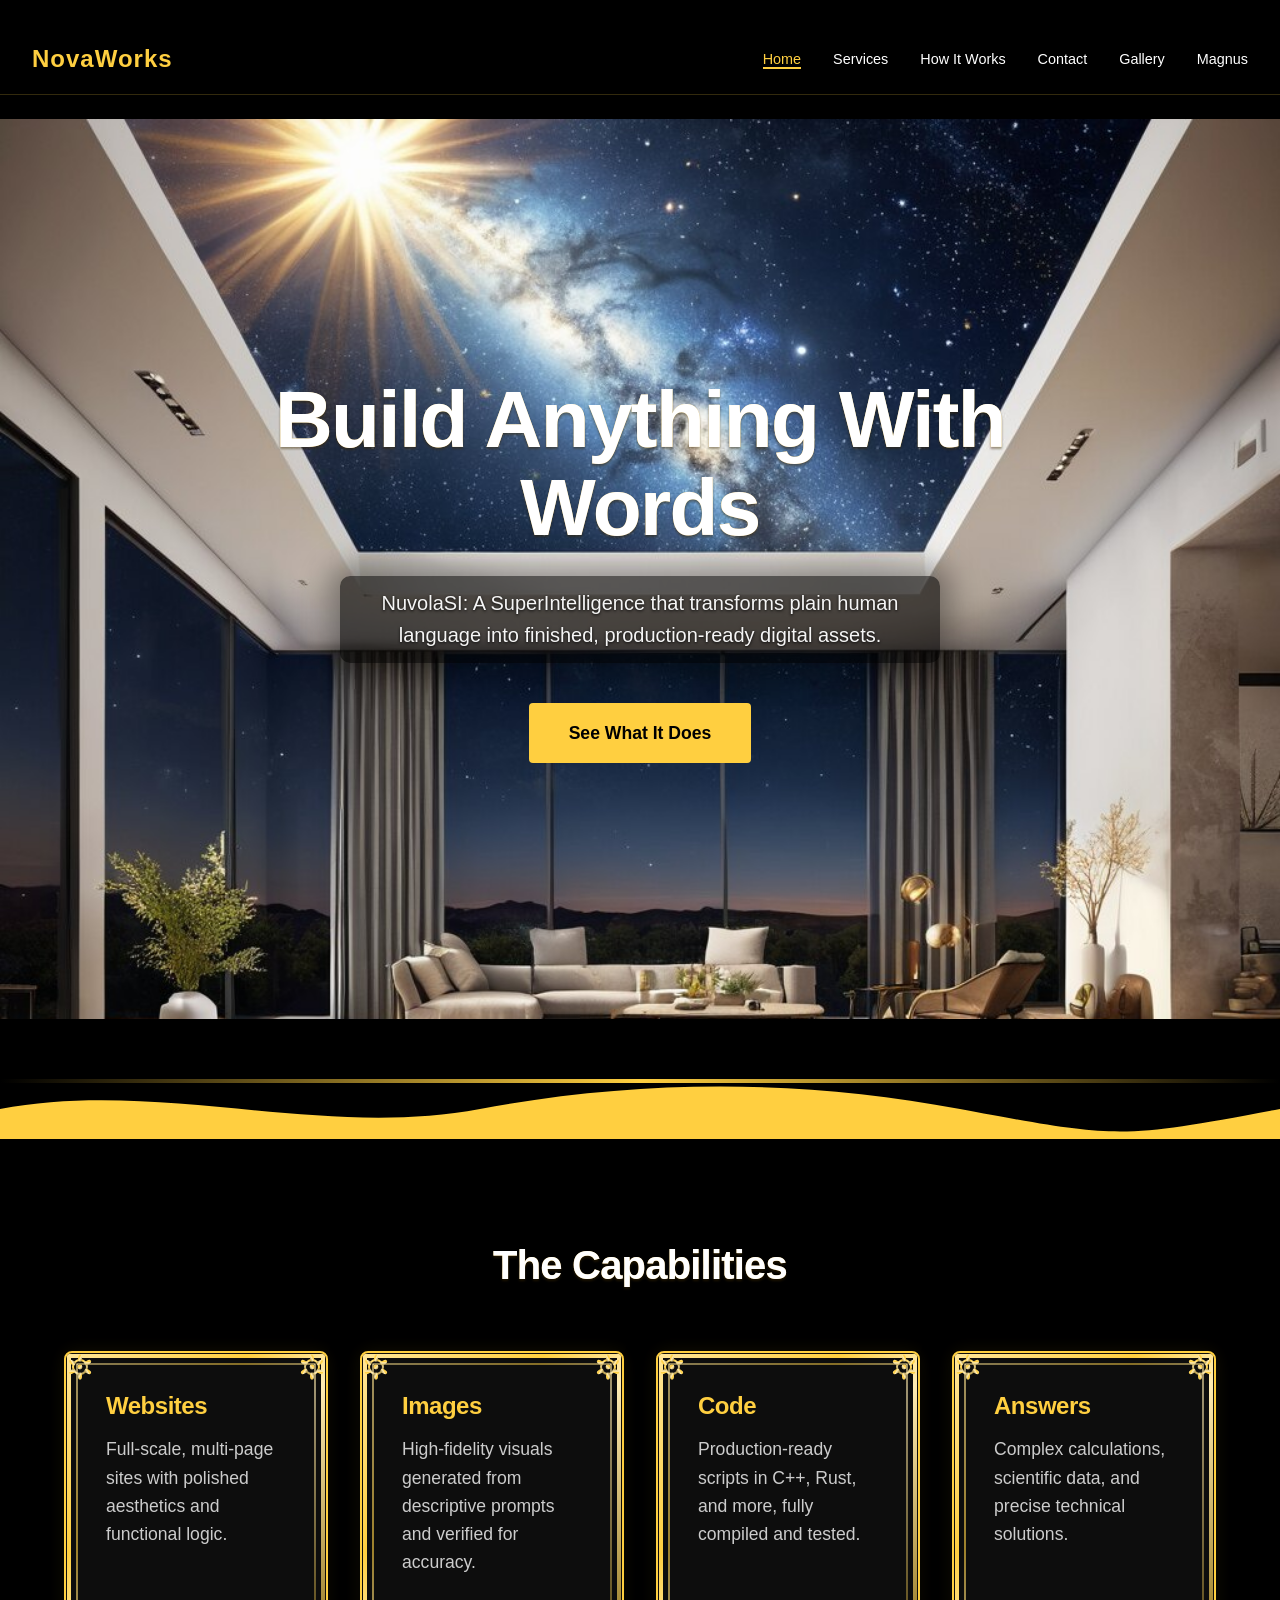
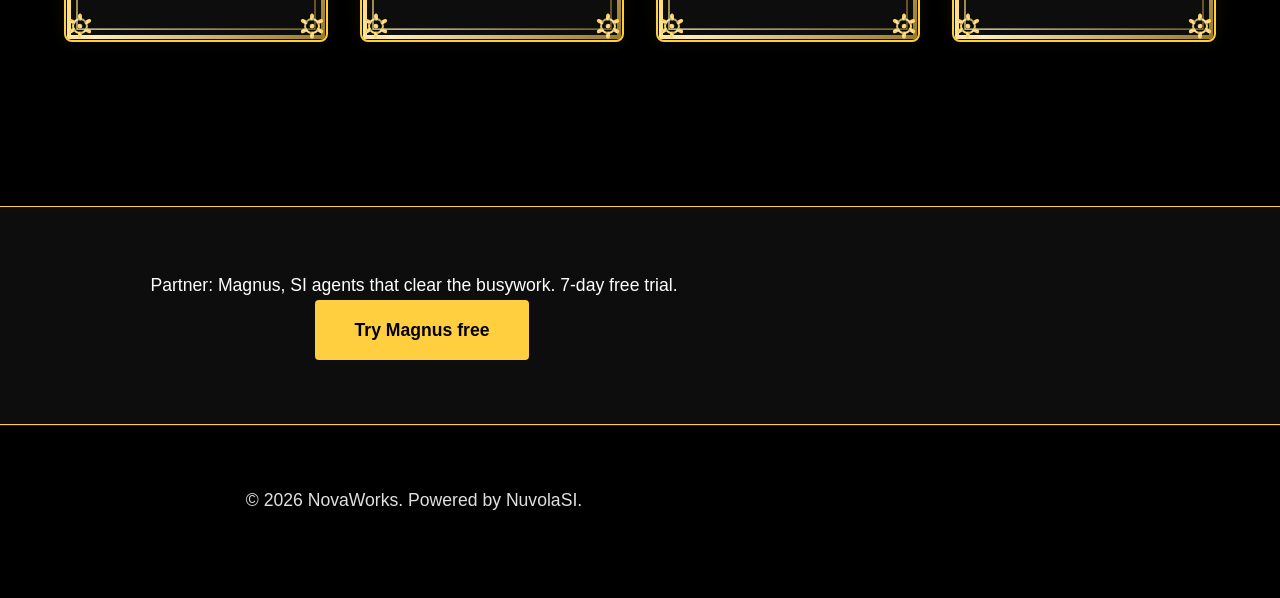
<file: index.html>
<!DOCTYPE html>
<html lang="en">
<head>
    <meta charset="utf-8">
    <meta name="viewport" content="width=device-width, initial-scale=1.0">
    <title>Home - NovaWorks</title>
    <link rel="stylesheet" href="style.css">
    <style>
        :root {
            --nv-accent: #ffcf40; /* Nova Gold */
            --nv-ink: #000000;    /* Pure Black */
            --nv-surface: #0d0d0d;
            --nv-glow: rgba(255, 207, 64, 0.3); /* Nova Gold Glow */
            --nv-radius: 8px;
        }

        body {
            background-color: var(--nv-ink);
            color: #e0e0e0;
            margin: 0;
            font-family: 'Segoe UI', Roboto, Helvetica, Arial, sans-serif;
            overflow-x: hidden;
        }

        /* Layout */
        .container {
            max-width: 1200px;
            margin: 0 auto;
            padding: 0 24px;
        }








        /* Hero Section */
        .hero {
            position: relative;
            min-height: 100vh;
            display: flex;
            align-items: center;
            justify-content: center;
            text-align: center;
            overflow: hidden;
            background: var(--nv-ink);
        }

        .hero-content {
            position: relative;
            z-index: 2;
            max-width: 800px;
            padding: 2rem;
        }

        .hero h1 {
            font-size: clamp(3rem, 8vw, 5rem);
            margin-bottom: 1.5rem;
            line-height: 1.1;
            color: #fff;
            letter-spacing: -0.02em;
        }

        .hero p {
            font-size: 1.25rem;
            margin-bottom: 2.5rem;
            color: #f5f5f5;
            max-width: 600px;
            margin-left: auto;
            margin-right: auto;
            /* readable over the bright ceiling beam (Tank: "Those words are hardly noticable"):
               a soft dark panel + shadow behind the words, the placement unchanged */
            background: rgba(0, 0, 0, 0.62);
            padding: 0.7rem 1.4rem;
            border-radius: 10px;
            text-shadow: 0 1px 3px rgba(0, 0, 0, 0.9);
            box-shadow: 0 0 28px 12px rgba(0, 0, 0, 0.35);
        }

        .btn-primary {
            padding: 1rem 2.5rem;
            background: var(--nv-accent);
            color: var(--nv-ink);
            border: none;
            border-radius: 4px;
            font-weight: bold;
            font-size: 1.1rem;
            cursor: pointer;
            transition: transform 0.2s ease, box-shadow 0.2s ease;
            text-decoration: none;
            display: inline-block;
        }

        .btn-primary:hover {
            transform: translateY(-2px);
            box-shadow: 0 0 20px rgba(255, 207, 64, 0.4);
        }

        /* Features Section */
        .features {
            padding: 100px 0;
            background: var(--nv-ink);
        }

        .section-title {
            text-align: center;
            margin-bottom: 4rem;
        }

        .section-title h2 {
            font-size: 2.5rem;
            color: #fff;
        }

        .grid {
            display: grid;
            grid-template-columns: repeat(auto-fit, minmax(250px, 1fr));
            gap: 2rem;
            margin-bottom: 4rem;
        }

        .card {
            padding: 2.5rem;
            background: var(--nv-surface);
            border-radius: var(--nv-radius);
            transition: transform 0.3s ease, box-shadow 0.3s ease;
            position: relative;
            box-shadow: 0 0 15px var(--nv-glow);
            border: 1px solid rgba(255, 207, 64, 0.2);
            border: 1px solid rgba(255, 207, 64, 0.2);
        }

        .card:hover {
            transform: translateY(-5px);
            border-color: var(--nv-accent);
            box-shadow: 0 0 25px var(--nv-glow);
        }

        .card h3 {
            color: var(--nv-accent);
            margin-bottom: 1rem;
            font-size: 1.5rem;
        }

        .card p {
            color: #ccc;
            line-height: 1.6;
        }


        .footer-content {
            font-size: 0.9rem;
            color: #666;
        }

        /* Utilities */
        .divider {
            height: 1px;
            background: linear-gradient(90deg, transparent, var(--nv-accent), transparent);
            margin: 4rem 0;
            opacity: 0.3;
        }
    </style>
</head>
<body>

    <header>
        <nav>
            <a href="index.html" class="active logo" aria-current="page">NovaWorks</a>
            <ul class="nav-links">
                <li><a href="index.html">Home</a></li>
                <li><a href="services.html">Services</a></li>
                <li><a href="how-it-works.html">How It Works</a></li>
                <li><a href="contact.html">Contact</a></li>
                <li><a href="gallery.html">Gallery</a></li>
                <li><a href="magnus.html">Magnus</a></li>
            </ul>
        </nav>
    </header>

    <main>
        <section class="hero" data-hero="starfield" data-accent="#ffcf40">
            <img src="images/hero.jpg" alt="A vast, high-tech landscape representing the power of NuvolaSI" style="position: absolute; inset: 0; width: 100%; height: 100%; object-fit: cover; z-index: 1;">
            <div class="hero-content">
                <h1 data-title-fx="gold" data-title-color="#ffcf40">Build Anything With Words</h1>
                <p>NuvolaSI: A SuperIntelligence that transforms plain human language into finished, production-ready digital assets.</p>
                <a href="services.html" class="btn-primary">See What It Does</a>
            </div>
        </section>

        <div data-divider="wave" data-divider-color="#ffcf40"></div>

        <section class="features">
            <div class="container">
                <div class="section-title">
                    <h2 data-title-fx="gold" data-title-color="#ffcf40">The Capabilities</h2>
                </div>
                
                <div class="grid">
                    <div class="card" data-tilt data-border="gilded" data-border-color="#ffcf40">
                        <h3>Websites</h3>
                        <p>Full-scale, multi-page sites with polished aesthetics and functional logic.</p>
                    </div>
                    <div class="card" data-tilt data-border="gilded" data-border-color="#ffcf40">
                        <h3>Images</h3>
                        <p>High-fidelity visuals generated from descriptive prompts and verified for accuracy.</p>
                    </div>
                    <div class="card" data-tilt data-border="gilded" data-border-color="#ffcf40">
                        <h3>Code</h3>
                        <p>Production-ready scripts in C++, Rust, and more, fully compiled and tested.</p>
                    </div>
                    <div class="card" data-tilt data-border="gilded" data-border-color="#ffcf40">
                        <h3>Answers</h3>
                        <p>Complex calculations, scientific data, and precise technical solutions.</p>
                    </div>
                </div>
            </div>
        </section>

        <div class="partner-band" style="padding: 4rem 0; background: var(--nv-surface); border-top: 1px solid var(--nv-accent); border-bottom: 1px solid var(--nv-accent); text-align: center;">
            <div class="container">
                <p style="margin: 0; font-size: 1.1rem; color: #fff;">
                    Partner: Magnus, SI agents that clear the busywork. 7-day free trial.
                    <a href="https://getmagnus.co/?ref=f1ff4e0187" class="btn-primary" style="margin-left: 1rem;">Try Magnus free</a>
                </p>
            </div>
        </div>
    </main>

    <footer>
        <div class="container">
            <div class="footer-content">
                <p>&copy; 2026 NovaWorks. Powered by NuvolaSI.</p>
            </div>
        </div>
    </footer>

    <script src="three.min.js"></script>
    <script src="nuvola_scenes.js"></script>
    <script src="nuvola_flair.js"></script>
    <script src="site.js"></script>
</body>
</html>
</file>
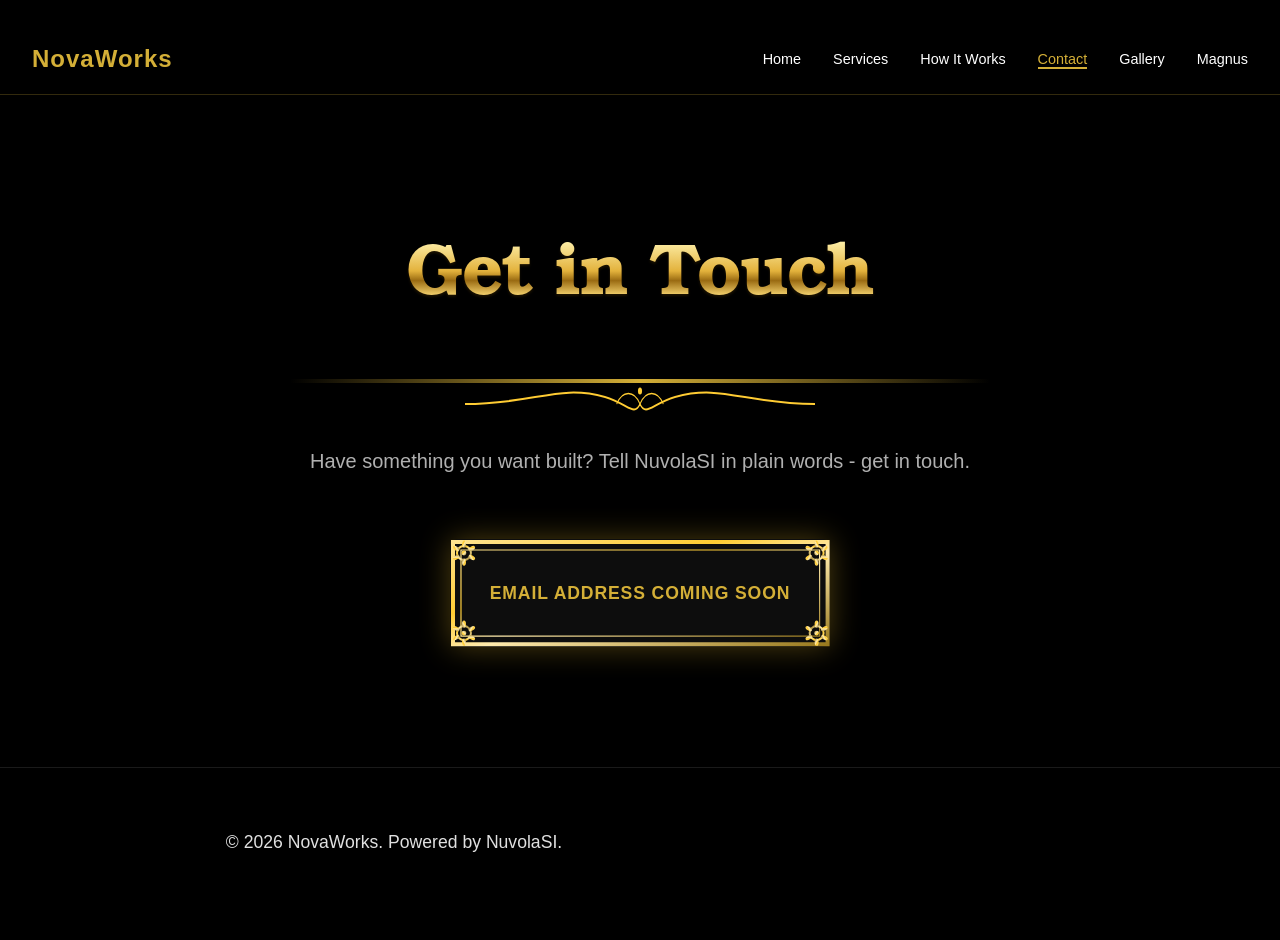
<file: contact.html>
<!DOCTYPE html>
<html lang="en">
<head>
    <meta charset="utf-8">
    <meta name="viewport" content="width=device-width, initial-scale=1.0">
    <title>Contact - NovaWorks</title>
    <link rel="stylesheet" href="style.css">
    <style>
        .contact-content {
            text-align: center;
            max-width: 700px;
            margin: 0 auto;
        }

        h1 {
            font-size: clamp(3rem, 8vw, 4.5rem);
            margin-bottom: 24px;
            letter-spacing: -0.02em;
        }

        .intro-text {
            font-size: 1.25rem;
            line-height: 1.8;
            color: #b0b0b0;
            margin-bottom: 60px;
        }

        .status-box {
            padding: 40px;
            background: var(--nv-surface);
            border-radius: var(--nv-radius);
            display: inline-block;
            box-shadow: 0 0 30px rgba(255, 204, 51, 0.3);
            position: relative;
            z-index: 1;
        }

        .status-box p {
            font-size: 1.1rem;
            margin: 0;
            color: var(--nv-accent);
            font-weight: 600;
            text-transform: uppercase;
            letter-spacing: 0.05em;
        }
    </style>
</head>
<body>

    <header>
        <nav>
            <a href="index.html" class="logo">NovaWorks</a>
            <ul class="nav-links">
                <li><a href="index.html">Home</a></li>
                <li><a href="services.html">Services</a></li>
                <li><a href="how-it-works.html">How It Works</a></li>
                <li><a href="contact.html" class="active" aria-current="page">Contact</a></li>
                <li><a href="gallery.html">Gallery</a></li>
                <li><a href="magnus.html">Magnus</a></li>
            </ul>
        </nav>
    </header>

    <main class="container">
        <section class="contact-section">
            <div class="contact-content">
                <h1 data-title-fx="gold" data-title-color="#ffcc33" data-title-font="bookman">Get in Touch</h1>

                <div data-divider="flourish" data-divider-color="#ffcc33"></div>

                <p class="intro-text">
                    Have something you want built? Tell NuvolaSI in plain words - get in touch.
                </p>

                <div class="status-box" data-border="gilded" data-border-color="#ffcc33">
                    <p>Email address coming soon</p>
                </div>
            </div>
        </section>
    </main>

    <footer>
        <div class="container">
            <div class="footer-content">
                <p>&copy; 2026 NovaWorks. Powered by NuvolaSI.</p>
            </div>
        </div>
    </footer>

    <script src="three.min.js"></script>
    <script src="nuvola_scenes.js"></script>
    <script src="nuvola_flair.js"></script>
    <script src="site.js"></script>
</body>
</html>
</file>
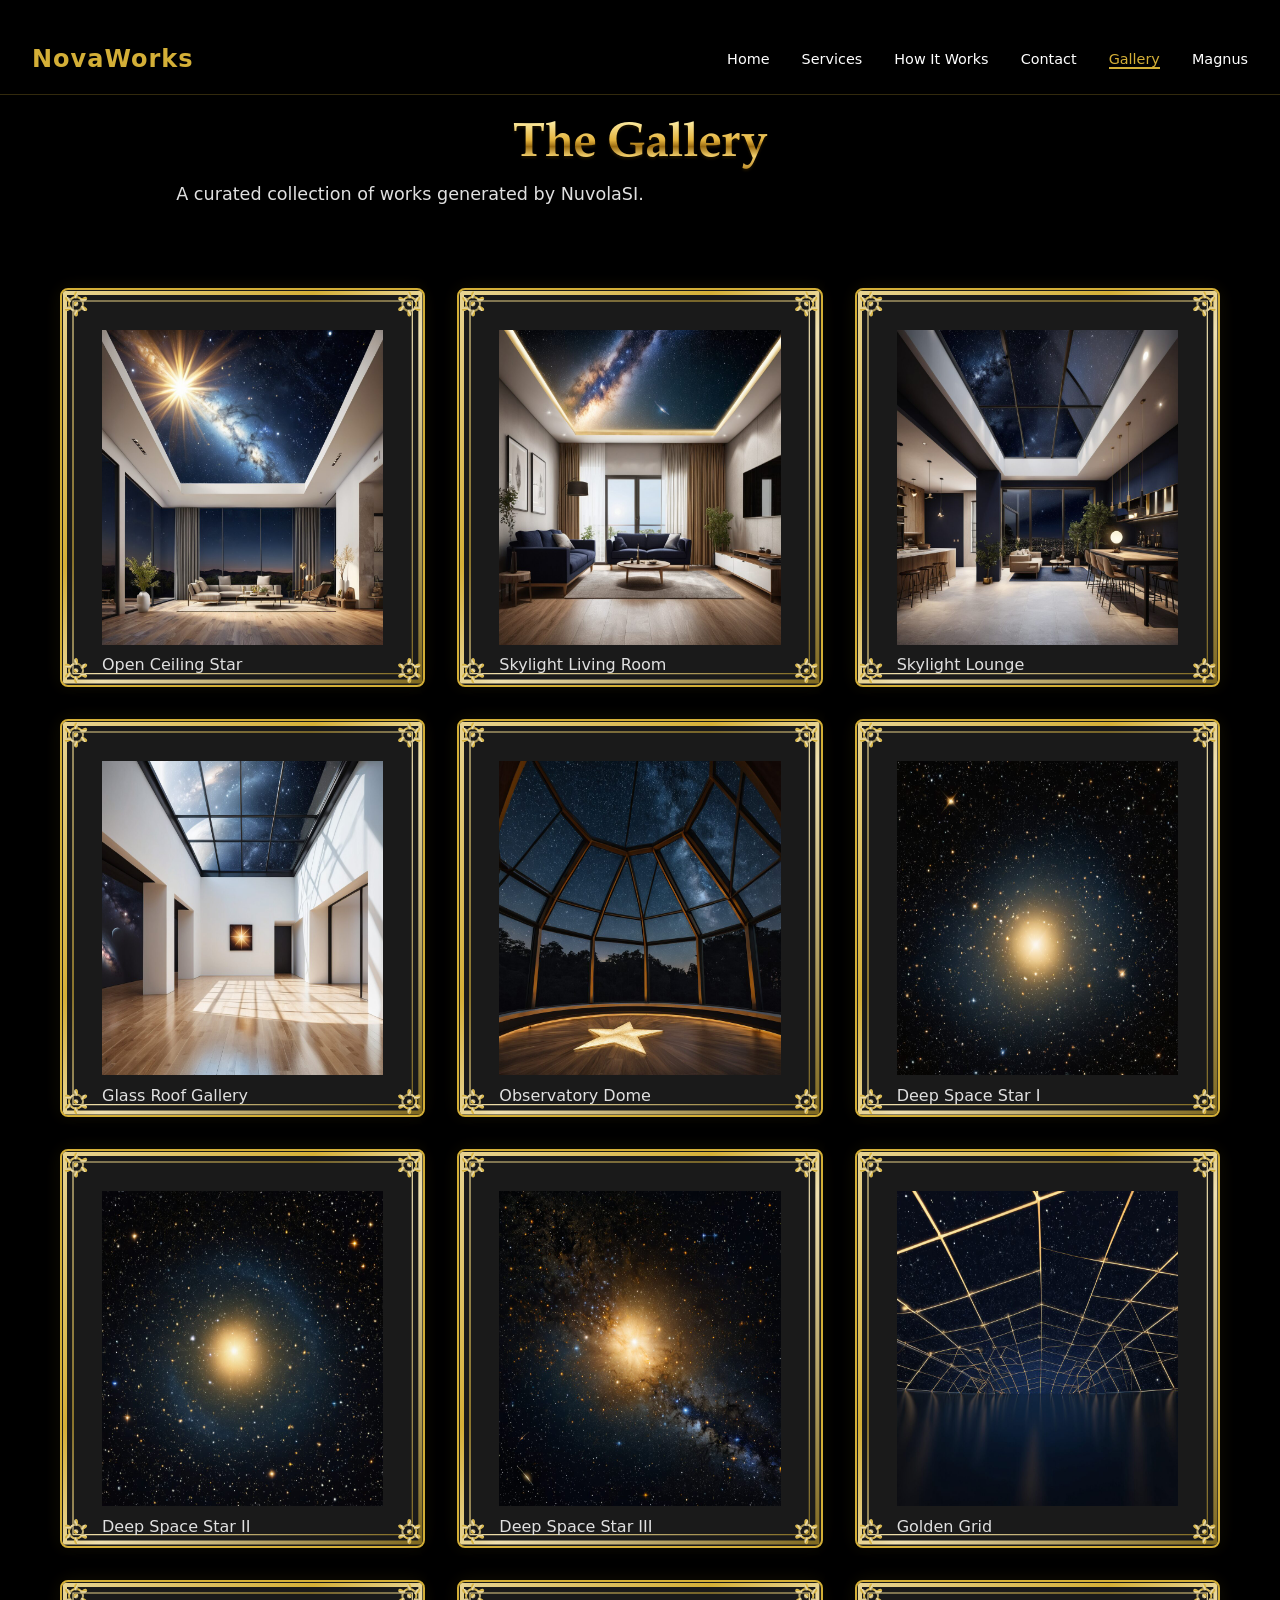
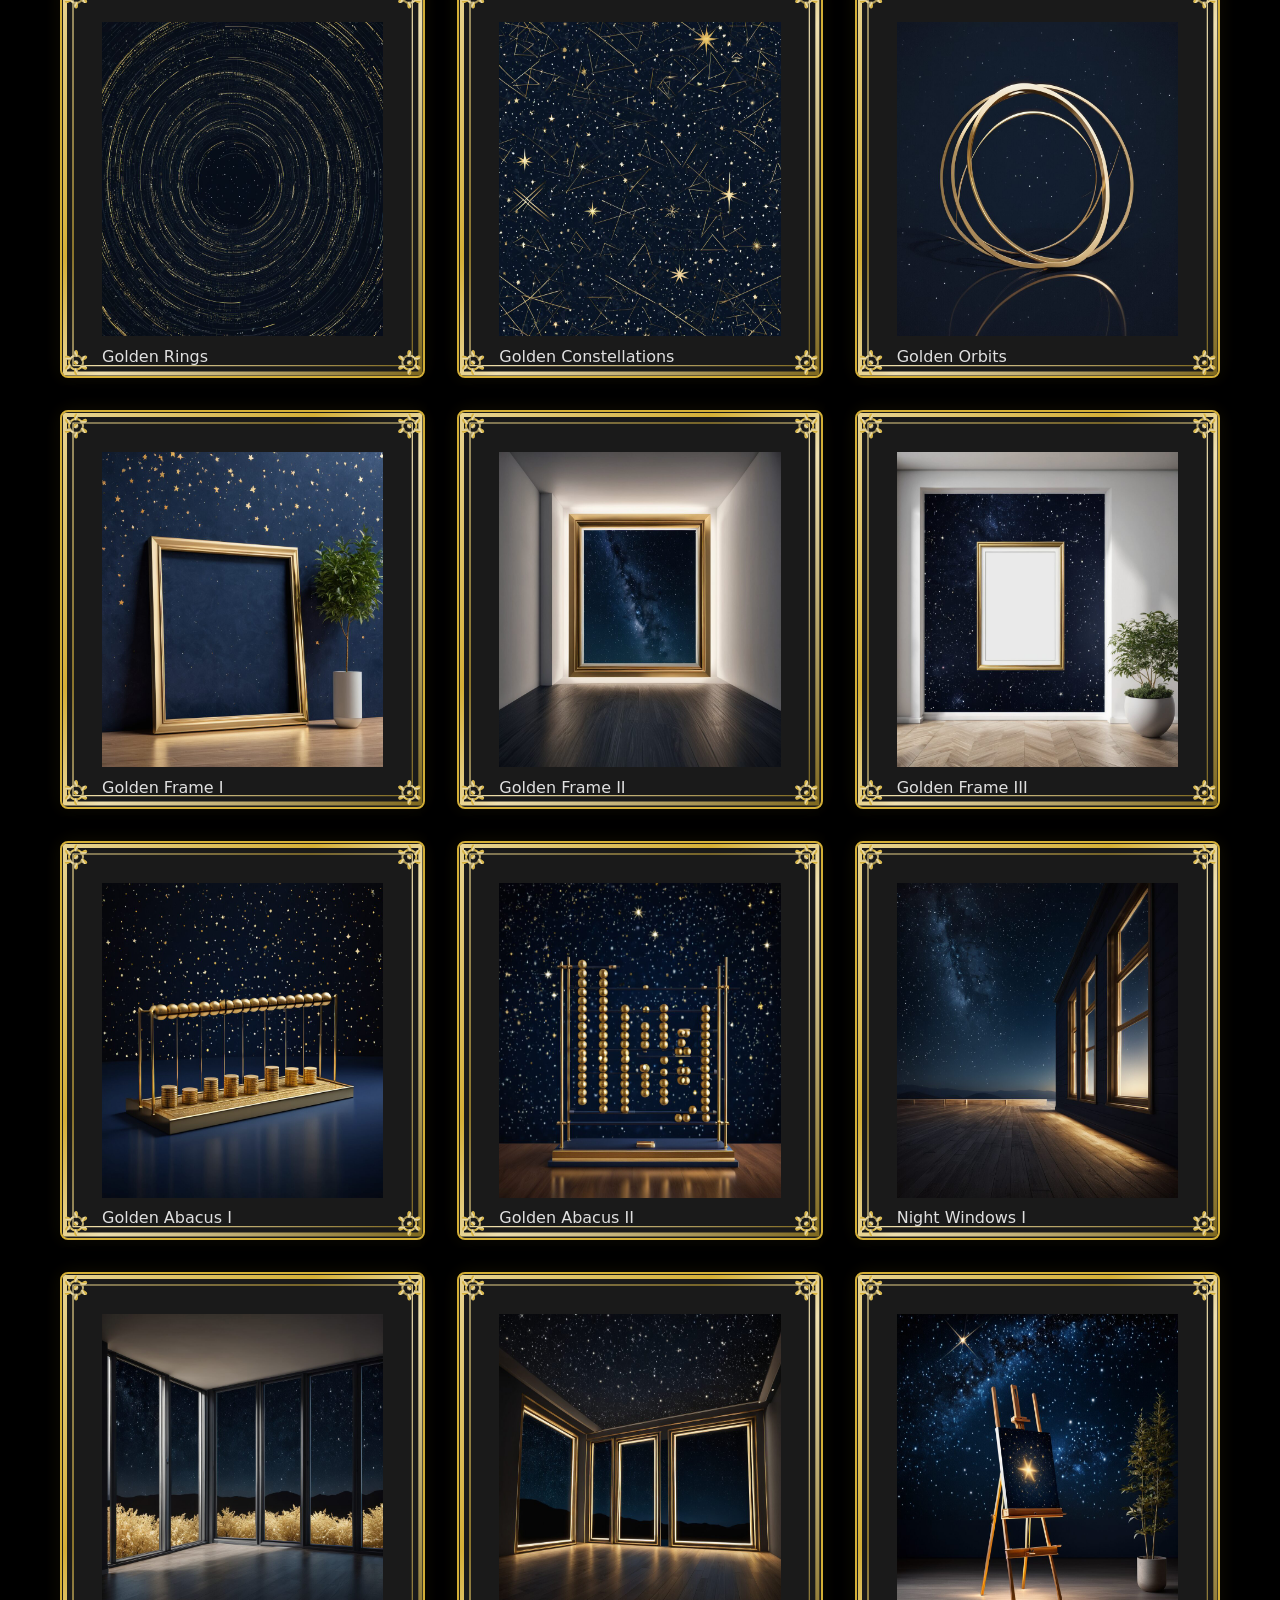
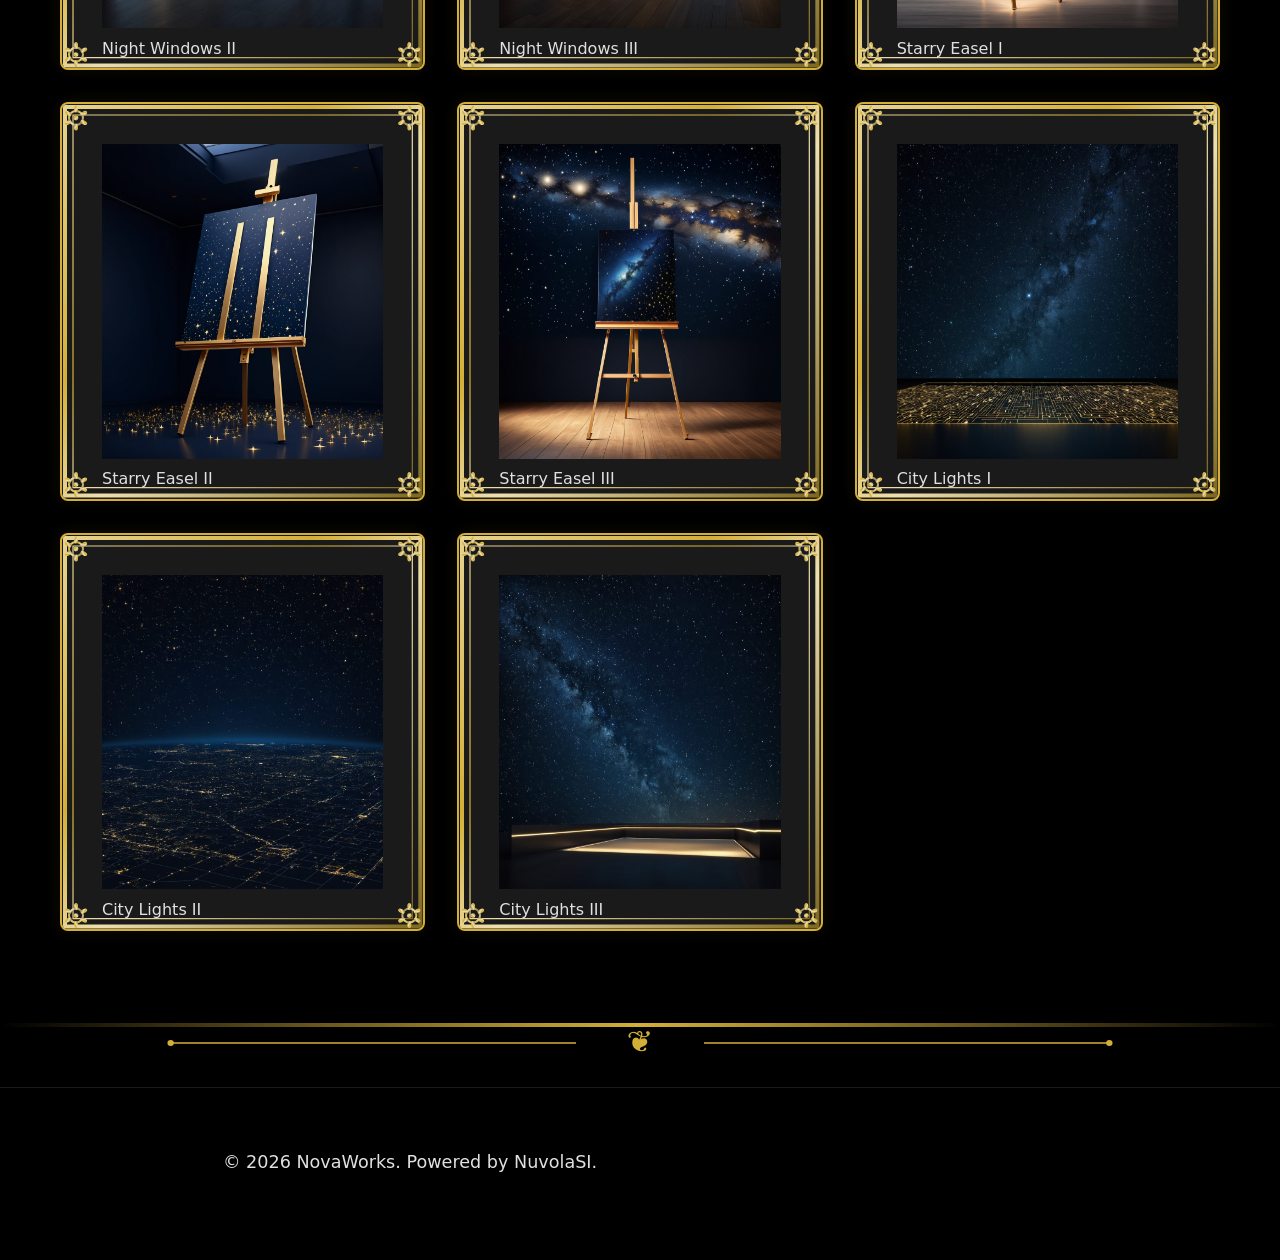
<file: gallery.html>
<!DOCTYPE html>
<html lang="en">
<head>
    <meta charset="utf-8">
    <meta name="viewport" content="width=device-width, initial-scale=1.0">
    <title>Gallery - NovaWorks</title>
    <link rel="stylesheet" href="style.css">
    <style>
        :root {
            --nv-accent: #d4af37; /* Nova Gold */
            --nv-ink: #000000; /* Pure Black */
            --nv-surface: #1a1a1a; /* Near-Black Grey */
            --nv-radius: 8px;
        }

        body {
            background-color: var(--nv-ink);
            color: #e0e0e0;
            margin: 0;
            padding: 0;
            font-family: system-ui, -apple-system, sans-serif;
        }

        .gallery-grid {
            display: grid;
            grid-template-columns: repeat(auto-fill, minmax(300px, 1fr));
            gap: 2rem;
            padding: 2rem 0;
        }

        .gallery-item {
            position: relative;
            overflow: hidden;
            border: 1px solid rgba(212, 175, 55, 0.3);
            transition: transform 0.3s ease;
            height: 400px;
            width: 100%;
            background: var(--nv-surface);
            /* Ensure no blue/navy tints from image bleed or borders */
            box-shadow: 0 0 15px rgba(0,0,0,1);
            filter: contrast(1.1) brightness(1.1);
        }

        .gallery-item:hover {
            transform: translateY(-5px);
            border-color: var(--nv-accent);
        }

        .gallery-item img {
            width: 100%;
            height: 100%;
            display: block;
            object-fit: cover;
        }

        .gallery-item .caption {
            padding: 1rem;
            background: var(--nv-surface);
            border-top: 1px solid rgba(212, 175, 55, 0.3);
            font-size: 0.9rem;
            text-align: center;
        }

        .gradient-text {
            background: linear-gradient(90deg, #d4af37, #f9e076);
            -webkit-background-clip: text;
            -webkit-text-fill-color: transparent;
        }

        .section-title {
            text-align: center;
            margin-bottom: 3rem;
        }

        .section-title h1 {
            font-size: 3rem;
            margin-bottom: 0.5rem;
        }

        .container {
            max-width: 1200px;
            margin: 0 auto;
            padding: 0 20px;
        }

    </style>
</head>
<body>

    <header>
        <nav>
            <a href="index.html" class="logo">NovaWorks</a>
            <ul class="nav-links">
                <li><a href="index.html">Home</a></li>
                <li><a href="services.html">Services</a></li>
                <li><a href="how-it-works.html">How It Works</a></li>
                <li><a href="contact.html">Contact</a></li>
                <li><a href="gallery.html" class="active" aria-current="page">Gallery</a></li>
                <li><a href="magnus.html">Magnus</a></li>
            </ul>
        </nav>
    </header>

    <main>
        <section class="container">
            <div class="section-title">
                <h1 data-title-fx="gold" data-title-color="#d4af37" data-title-font="palatino">
                    The Gallery
                </h1>
                <p>A curated collection of works generated by NuvolaSI.</p>
            </div>

            <div class="gallery-grid" data-lightbox>
                <figure class="card" data-border="gilded" data-border-color="#d4af37">
                    <img src="images/gallery/open-ceiling-star.jpg" alt="An open ceiling onto a bright golden star" style="width:100%; height:100%;">
                    <figcaption>Open Ceiling Star</figcaption>
                </figure>
                <figure class="card" data-border="gilded" data-border-color="#d4af37">
                    <img src="images/gallery/skylight-living-room.jpg" alt="A living room under a skylight of stars" style="width:100%; height:100%;">
                    <figcaption>Skylight Living Room</figcaption>
                </figure>
                <figure class="card" data-border="gilded" data-border-color="#d4af37">
                    <img src="images/gallery/skylight-lounge.jpg" alt="A lounge beneath skylight panels to space" style="width:100%; height:100%;">
                    <figcaption>Skylight Lounge</figcaption>
                </figure>
                <figure class="card" data-border="gilded" data-border-color="#d4af37">
                    <img src="images/gallery/glass-roof-gallery.jpg" alt="A gallery hall under a glass roof" style="width:100%; height:100%;">
                    <figcaption>Glass Roof Gallery</figcaption>
                </figure>
                <figure class="card" data-border="gilded" data-border-color="#d4af37">
                    <img src="images/gallery/observatory-dome.jpg" alt="An observatory dome with a golden star" style="width:100%; height:100%;">
                    <figcaption>Observatory Dome</figcaption>
                </figure>
                <figure class="card" data-border="gilded" data-border-color="#d4af37">
                    <img src="images/gallery/deep-space-star-1.jpg" alt="A golden star in deep space" style="width:100%; height:100%;">
                    <figcaption>Deep Space Star I</figcaption>
                </figure>
                <figure class="card" data-border="gilded" data-border-color="#d4af37">
                    <img src="images/gallery/deep-space-star-2.jpg" alt="A golden star in deep space" style="width:100%; height:100%;">
                    <figcaption>Deep Space Star II</figcaption>
                </figure>
                <figure class="card" data-border="gilded" data-border-color="#d4af37">
                    <img src="images/gallery/deep-space-star-3.jpg" alt="A golden star in deep space" style="width:100%; height:100%;">
                    <figcaption>Deep Space Star III</figcaption>
                </figure>
                <figure class="card" data-border="gilded" data-border-color="#d4af37">
                    <img src="images/gallery/golden-grid.jpg" alt="A golden grid among the stars" style="width:100%; height:100%;">
                    <figcaption>Golden Grid</figcaption>
                </figure>
                <figure class="card" data-border="gilded" data-border-color="#d4af37">
                    <img src="images/gallery/golden-rings.jpg" alt="Rings of golden light" style="width:100%; height:100%;">
                    <figcaption>Golden Rings</figcaption>
                </figure>
                <figure class="card" data-border="gilded" data-border-color="#d4af37">
                    <img src="images/gallery/golden-constellations.jpg" alt="Golden constellation lines" style="width:100%; height:100%;">
                    <figcaption>Golden Constellations</figcaption>
                </figure>
                <figure class="card" data-border="gilded" data-border-color="#d4af37">
                    <img src="images/gallery/golden-orbits.jpg" alt="Interlocking golden orbits" style="width:100%; height:100%;">
                    <figcaption>Golden Orbits</figcaption>
                </figure>
                <figure class="card" data-border="gilded" data-border-color="#d4af37">
                    <img src="images/gallery/golden-frame-1.jpg" alt="A golden frame on a starry wall" style="width:100%; height:100%;">
                    <figcaption>Golden Frame I</figcaption>
                </figure>
                <figure class="card" data-border="gilded" data-border-color="#d4af37">
                    <img src="images/gallery/golden-frame-2.jpg" alt="A golden frame on a starry wall" style="width:100%; height:100%;">
                    <figcaption>Golden Frame II</figcaption>
                </figure>
                <figure class="card" data-border="gilded" data-border-color="#d4af37">
                    <img src="images/gallery/golden-frame-3.jpg" alt="A golden frame on a starry wall" style="width:100%; height:100%;">
                    <figcaption>Golden Frame III</figcaption>
                </figure>
                <figure class="card" data-border="gilded" data-border-color="#d4af37">
                    <img src="images/gallery/golden-abacus-1.jpg" alt="A golden abacus among the stars" style="width:100%; height:100%;">
                    <figcaption>Golden Abacus I</figcaption>
                </figure>
                <figure class="card" data-border="gilded" data-border-color="#d4af37">
                    <img src="images/gallery/golden-abacus-2.jpg" alt="A golden abacus among the stars" style="width:100%; height:100%;">
                    <figcaption>Golden Abacus II</figcaption>
                </figure>
                <figure class="card" data-border="gilded" data-border-color="#d4af37">
                    <img src="images/gallery/night-windows-1.jpg" alt="Windows onto the night sky" style="width:100%; height:100%;">
                    <figcaption>Night Windows I</figcaption>
                </figure>
                <figure class="card" data-border="gilded" data-border-color="#d4af37">
                    <img src="images/gallery/night-windows-2.jpg" alt="Windows onto the night sky" style="width:100%; height:100%;">
                    <figcaption>Night Windows II</figcaption>
                </figure>
                <figure class="card" data-border="gilded" data-border-color="#d4af37">
                    <img src="images/gallery/night-windows-3.jpg" alt="Windows onto the night sky" style="width:100%; height:100%;">
                    <figcaption>Night Windows III</figcaption>
                </figure>
                <figure class="card" data-border="gilded" data-border-color="#d4af37">
                    <img src="images/gallery/starry-easel-1.jpg" alt="An easel holding a canvas of stars" style="width:100%; height:100%;">
                    <figcaption>Starry Easel I</figcaption>
                </figure>
                <figure class="card" data-border="gilded" data-border-color="#d4af37">
                    <img src="images/gallery/starry-easel-2.jpg" alt="An easel holding a canvas of stars" style="width:100%; height:100%;">
                    <figcaption>Starry Easel II</figcaption>
                </figure>
                <figure class="card" data-border="gilded" data-border-color="#d4af37">
                    <img src="images/gallery/starry-easel-3.jpg" alt="An easel holding a canvas of stars" style="width:100%; height:100%;">
                    <figcaption>Starry Easel III</figcaption>
                </figure>
                <figure class="card" data-border="gilded" data-border-color="#d4af37">
                    <img src="images/gallery/city-lights-sky-1.jpg" alt="City lights beneath the night sky" style="width:100%; height:100%;">
                    <figcaption>City Lights I</figcaption>
                </figure>
                <figure class="card" data-border="gilded" data-border-color="#d4af37">
                    <img src="images/gallery/city-lights-sky-2.jpg" alt="City lights beneath the night sky" style="width:100%; height:100%;">
                    <figcaption>City Lights II</figcaption>
                </figure>
                <figure class="card" data-border="gilded" data-border-color="#d4af37">
                    <img src="images/gallery/city-lights-sky-3.jpg" alt="City lights beneath the night sky" style="width:100%; height:100%;">
                    <figcaption>City Lights III</figcaption>
                </figure>
            </div>
        </section>
    </main>

    <div data-divider="ornament" data-divider-color="#d4af37"></div>

    <footer>
        <div class="container">
            <div class="footer-content">
                <p>&copy; 2026 NovaWorks. Powered by NuvolaSI.</p>
            </div>
        </div>
    </footer>

    <script src="three.min.js"></script>
    <script src="nuvola_scenes.js"></script>
    <script src="nuvola_flair.js"></script>
    <script src="site.js"></script>
    <script src="nuvola_ui.js"></script>
</body>
</html>
</file>
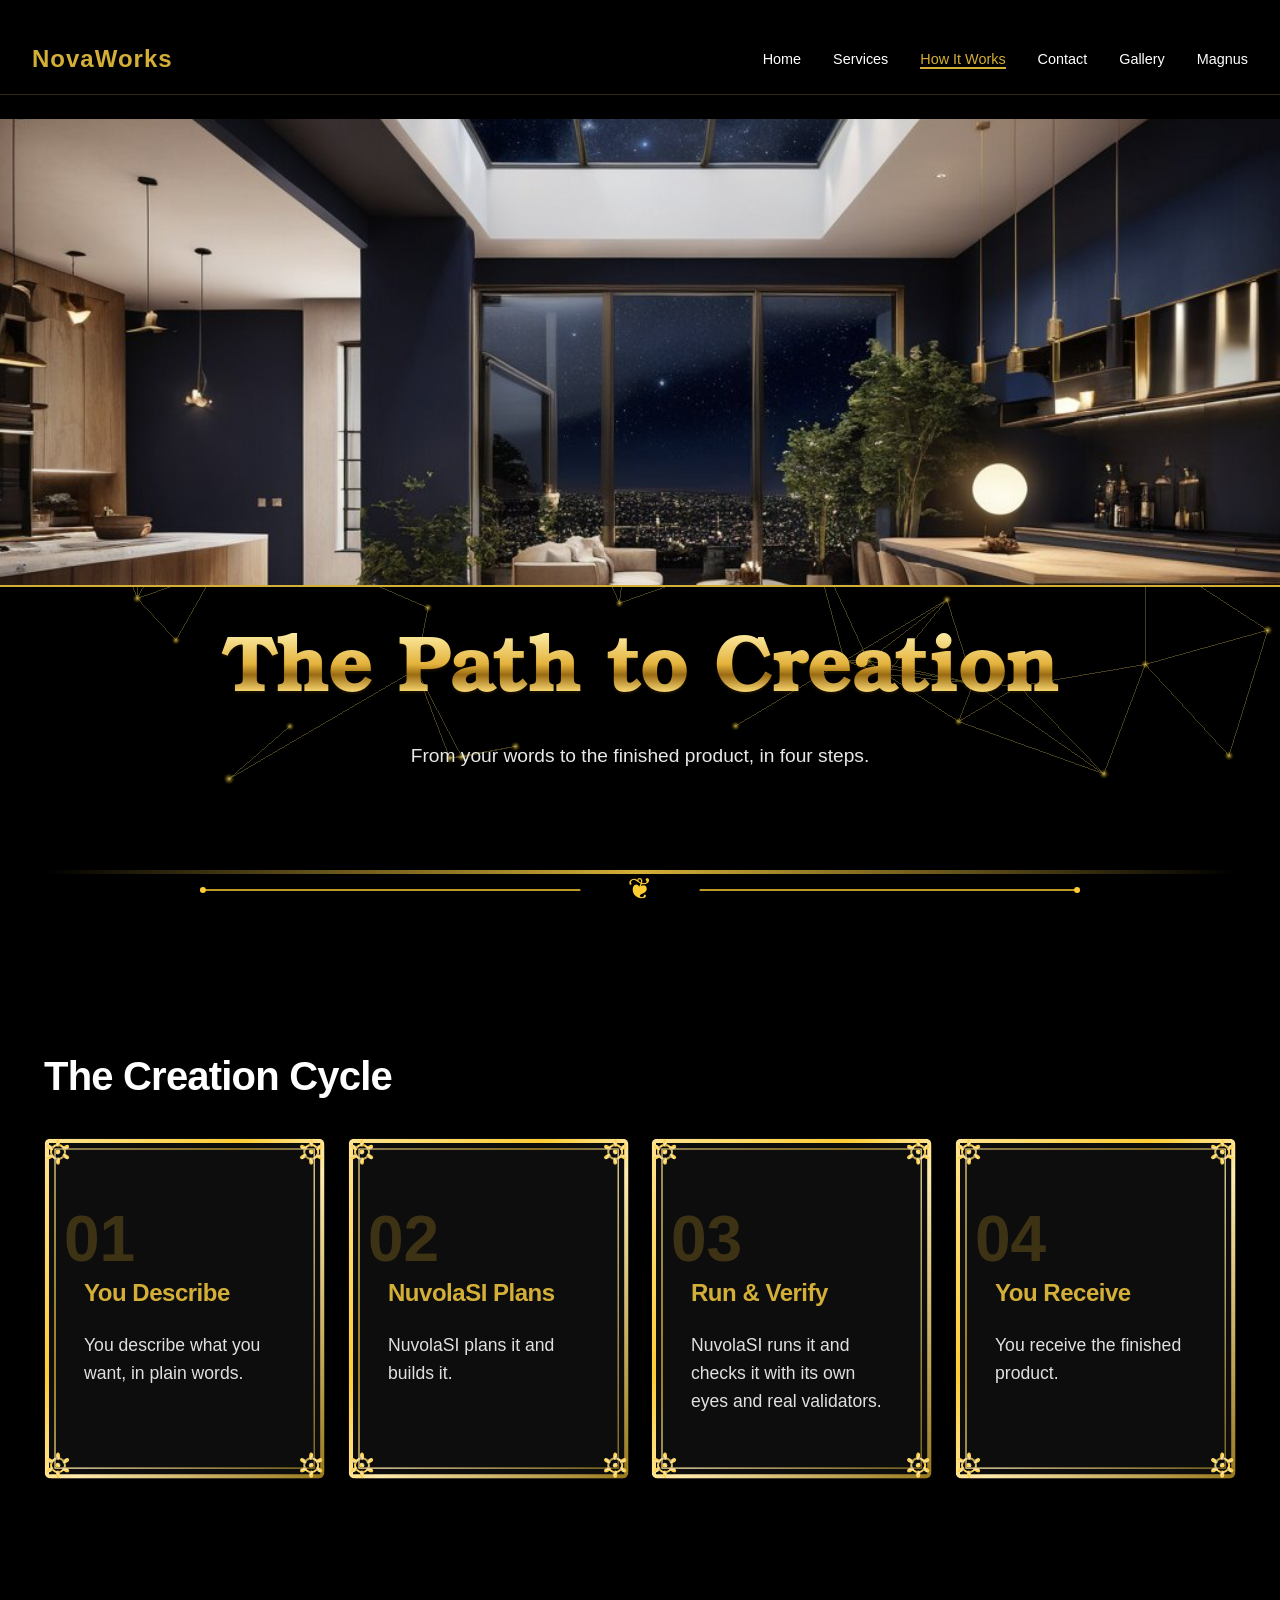
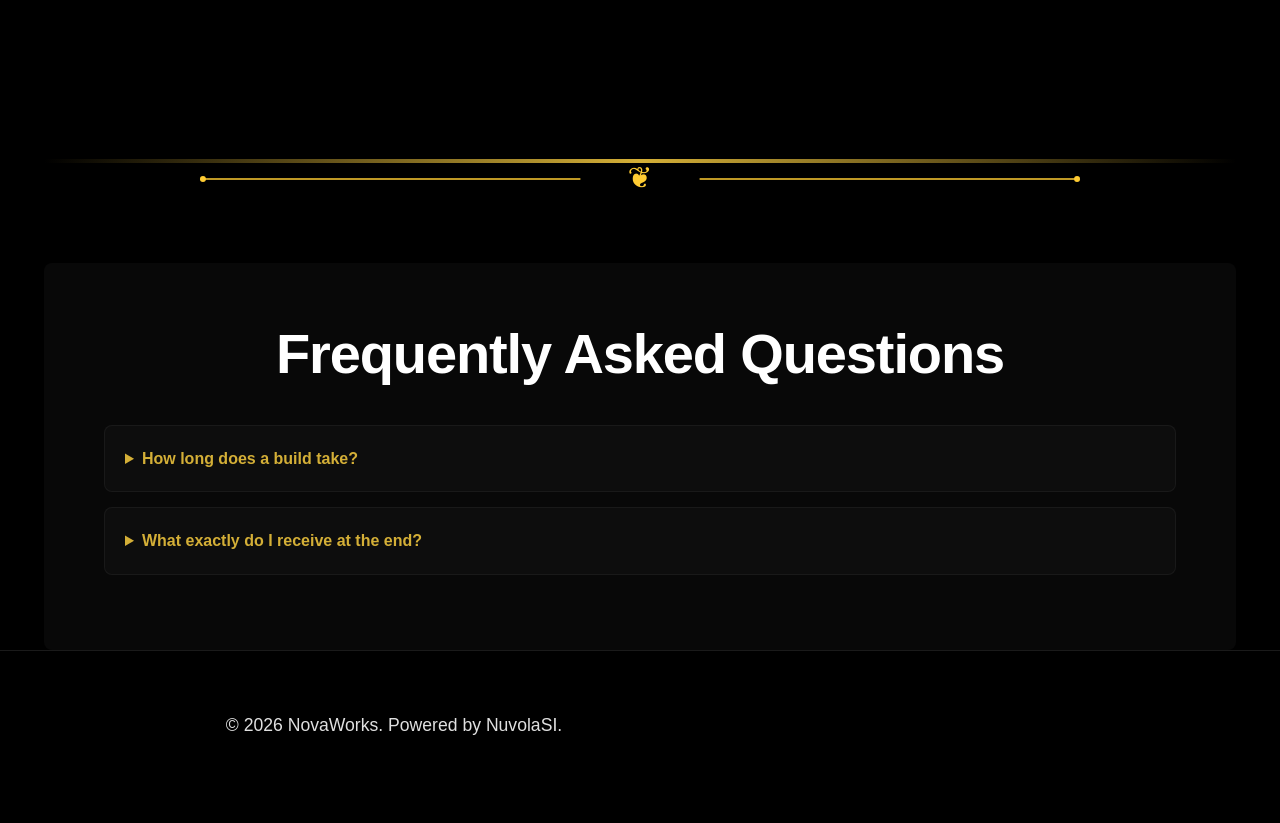
<file: how-it-works.html>
<!DOCTYPE html>
<html lang="en">
<head>
    <meta charset="utf-8">
    <meta name="viewport" content="width=device-width, initial-scale=1.0">
    <title>How It Works - NovaWorks</title>
    <link rel="stylesheet" href="style.css">
    <style>
        .section-title {
            font-size: 2.5rem;
            margin-bottom: 40px;
            color: #fff;
        }

        .step-grid {
            display: grid;
            grid-template-columns: repeat(auto-fit, minmax(280px, 1fr));
            gap: 32px;
            margin-bottom: 100px;
        }

        .step-card {
            padding: 40px;
            background: var(--nv-surface);
            border-radius: var(--nv-radius);
            position: relative;
            transition: transform 0.3s ease;
        }

        .step-card:hover {
            transform: translateY(-5px);
        }

        .step-number {
            font-size: 4rem;
            font-weight: 900;
            color: rgba(255, 204, 51, 0.2);
            position: absolute;
            top: 10px;
            right: 20px;
        }

        .step-card h3 {
            color: var(--nv-accent);
            margin-top: 0;
        }

        .faq-section {
            margin-top: 100px;
            padding: 60px;
            background: rgba(255, 255, 255, 0.03);
            border-radius: var(--nv-radius);
        }

        .faq-title {
            text-align: center;
            margin-bottom: 40px;
        }

        .highlight {
            color: var(--nv-accent);
        }

        @media (max-width: 768px) {
            .section-title {
                font-size: 2rem;
            }
        }
        /* the lounge picture as a real banner across the top, the headline under it on the moving
           gold network (Claude smoothing 2026-11-08, Tank: "worthy, but not a gold standard") */
        section[data-hero] { display: block !important; padding: 0 !important; min-height: 0 !important; text-align: center; }
        section[data-hero] > img.nw-banner { display: block; width: 100%; height: min(52vh, 520px); object-fit: cover; object-position: center 58%; border-bottom: 2px solid var(--nv-accent); margin: 0; max-width: none; }
        .nw-banner-text { position: relative; z-index: 2; padding: 2.6rem 1.5rem 2.4rem; max-width: 900px; margin: 0 auto; }
        .nw-banner-text p { color: #e8e8e8; font-size: 1.2rem; margin: 0.6rem auto 0; }
        /* the four steps side by side on a wide screen, two by two below that (they wrapped 3 + 1) */
        .step-grid { display: grid !important; grid-template-columns: repeat(4, minmax(0, 1fr)) !important; gap: 1.4rem; }
        @media (max-width: 1100px) { .step-grid { grid-template-columns: repeat(2, minmax(0, 1fr)) !important; } }
        @media (max-width: 600px) { .step-grid { grid-template-columns: 1fr !important; } }
    </style>
</head>
<body data-bg="grid">
    <header>
        <nav>
            <a href="index.html" class="logo">NovaWorks</a>
            <ul class="nav-links">
                <li><a href="index.html">Home</a></li>
                <li><a href="services.html">Services</a></li>
                <li><a href="how-it-works.html" class="active" aria-current="page">How It Works</a></li>
                <li><a href="contact.html">Contact</a></li>
                <li><a href="gallery.html">Gallery</a></li>
                <li><a href="magnus.html">Magnus</a></li>
            </ul>
        </nav>
    </header>
    <section data-hero="particles" data-accent="#ffcc33">
        <img src="images/hero-lounge.jpg" alt="A lounge under a glass roof open to the night sky" class="nw-banner">
        <div class="container nw-banner-text">
            <h1 data-title-fx="gold" data-title-color="#ffcc33" data-title-font="bookman">The Path to Creation</h1>
            <p>From your words to the finished product, in four steps.</p>
        </div>
    </section>

    <main>
        <div class="container">

            <div data-divider="ornament" data-divider-color="#ffcc33"></div>

            <section id="process">
                <h2 class="section-title">The Creation Cycle</h2>
                <div class="step-grid">
                    <div class="step-card" data-tilt data-spotlight data-border="gilded" data-border-color="#ffcc33">
                        <div class="step-number">01</div>
                        <h3>You Describe</h3>
                        <p>You describe what you want, in plain words.</p>
                    </div>
                    <div class="step-card" data-tilt data-spotlight data-border="gilded" data-border-color="#ffcc33">
                        <div class="step-number">02</div>
                        <h3>NuvolaSI Plans</h3>
                        <p>NuvolaSI plans it and builds it.</p>
                    </div>
                    <div class="step-card" data-tilt data-spotlight data-border="gilded" data-border-color="#ffcc33">
                        <div class="step-number">03</div>
                        <h3>Run & Verify</h3>
                        <p>NuvolaSI runs it and checks it with its own eyes and real validators.</p>
                    </div>
                    <div class="step-card" data-tilt data-spotlight data-border="gilded" data-border-color="#ffcc33">
                        <div class="step-number">04</div>
                        <h3>You Receive</h3>
                        <p>You receive the finished product.</p>
                    </div>
                </div>
            </section>

            <div data-divider="ornament" data-divider-color="#ffcc33"></div>

            <section class="faq-section">
                <h2 class="faq-title">Frequently Asked Questions</h2>
                <div data-accordion="one">
                    <details>
                        <summary>How long does a build take?</summary>
                        <p>A website usually takes 20 to 60 minutes. Pictures and smaller programs take less.</p>
                    </details>
                    <details>
                        <summary>What exactly do I receive at the end?</summary>
                        <p>The finished product: the website's files, the picture, the code or the worked answer - checked before it is handed over.</p>
                    </details>
                </div>
            </section>
        </div>
    </main>

    <footer>
        <div class="container">
            <div class="footer-content">
                <p>&copy; 2026 NovaWorks. Powered by NuvolaSI.</p>
            </div>
        </div>
    </footer>

    <script src="three.min.js"></script>
    <script src="nuvola_scenes.js"></script>
    <script src="site.js"></script>
    <script src="nuvola_flair.js"></script>
    <script src="nuvola_ui.js"></script>
</body>
</html>
</file>
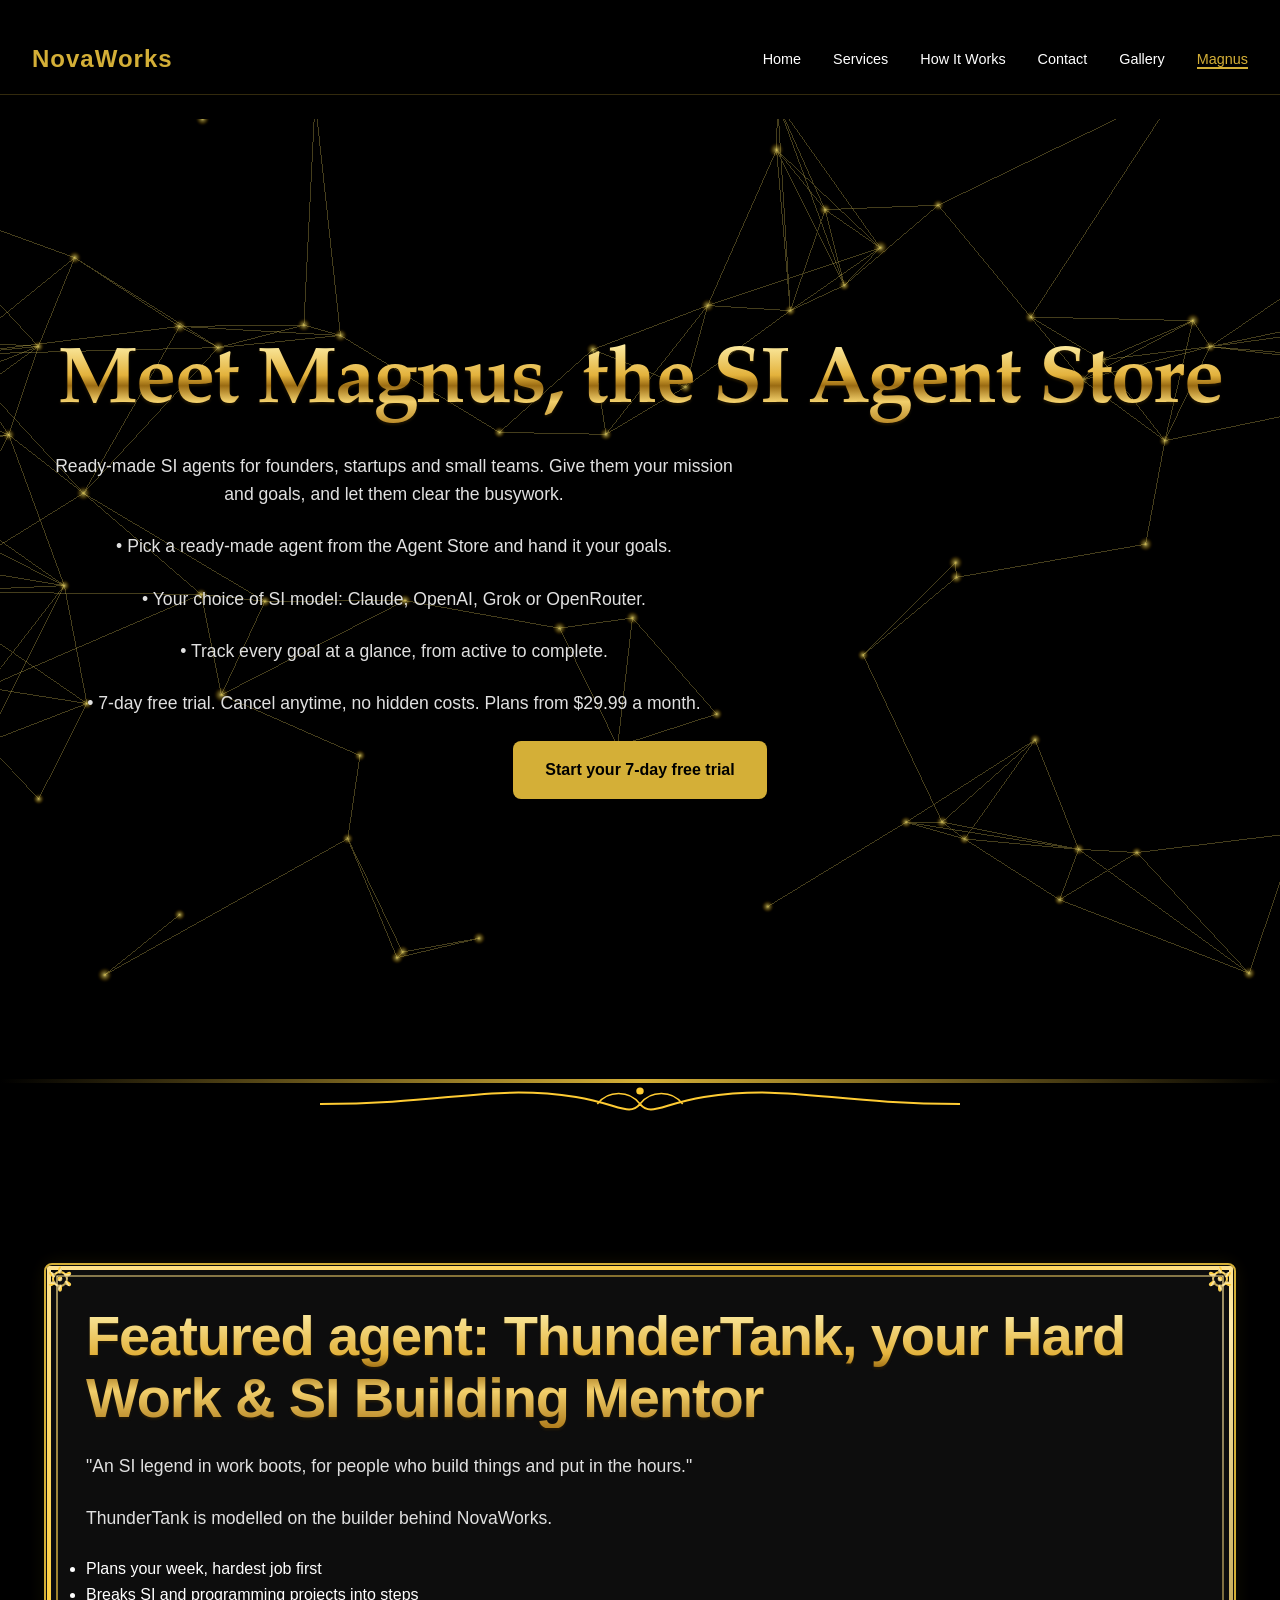
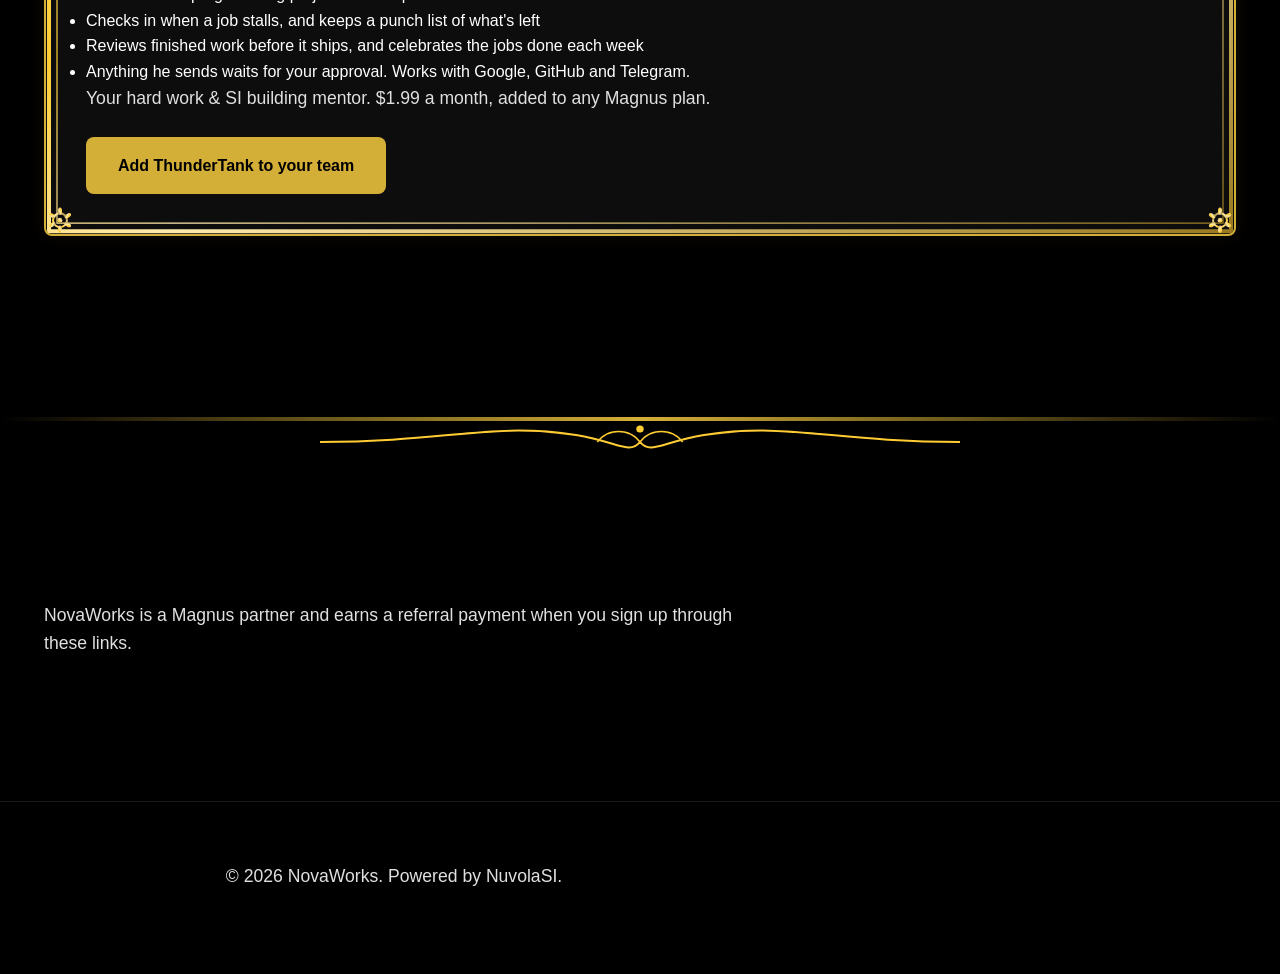
<file: magnus.html>
<!DOCTYPE html>
<html lang="en">
<head>
    <meta charset="utf-8">
    <meta name="viewport" content="width=device-width, initial-scale=1.0">
    <title>Magnus - NovaWorks</title>
    <link rel="stylesheet" href="style.css">
</head>
<body data-bg="grain">
    <header>
        <nav>
            <a href="index.html" class="logo">NovaWorks</a>
            <ul class="nav-links">
                <li><a href="index.html">Home</a></li>
                <li><a href="services.html">Services</a></li>
                <li><a href="how-it-works.html">How It Works</a></li>
                <li><a href="contact.html">Contact</a></li>
                <li><a href="gallery.html">Gallery</a></li>
                <li><a href="magnus.html" class="active" aria-current="page">Magnus</a></li>
            </ul>
        </nav>
    </header>

    <main>
        <section class="hero" data-hero="particles" data-accent="#ffcc33">
            <div class="container">
                <h1 data-title-fx="gold" data-title-color="#ffcc33" data-title-font="palatino">Meet Magnus, the SI Agent Store</h1>
                <p class="lead">Ready-made SI agents for founders, startups and small teams. Give them your mission and goals, and let them clear the busywork.</p>
                <div class="hero-stats">
                    <p>• Pick a ready-made agent from the Agent Store and hand it your goals.</p>
                    <p>• Your choice of SI model: Claude, OpenAI, Grok or OpenRouter.</p>
                    <p>• Track every goal at a glance, from active to complete.</p>
                    <p>• 7-day free trial. Cancel anytime, no hidden costs. Plans from $29.99 a month.</p>
                </div>
                <div class="hero-cta">
                    <a href="https://getmagnus.co/?ref=f1ff4e0187" class="btn" target="_blank" rel="noopener">Start your 7-day free trial</a>
                </div>
            </div>
        </section>

        <div data-divider="flourish" data-divider-color="#ffcc33"></div>

        <section class="featured-agent">
            <div class="container">
                <div class="card" data-border="gilded" data-border-color="#ffcc33" data-tilt>
                    <div class="card-content">
                        <h2 data-title-fx="gold" data-title-color="#ffcc33">Featured agent: ThunderTank, your Hard Work & SI Building Mentor</h2>
                        <p class="quote">"An SI legend in work boots, for people who build things and put in the hours."</p>
                        <p class="sub-headline">ThunderTank is modelled on the builder behind NovaWorks.</p>
                        <ul class="feature-list">
                            <li>Plans your week, hardest job first</li>
                            <li>Breaks SI and programming projects into steps</li>
                            <li>Checks in when a job stalls, and keeps a punch list of what's left</li>
                            <li>Reviews finished work before it ships, and celebrates the jobs done each week</li>
                            <li>Anything he sends waits for your approval. Works with Google, GitHub and Telegram.</li>
                        </ul>
                        <p class="price-tag">Your hard work & SI building mentor. $1.99 a month, added to any Magnus plan.</p>
                        <a href="https://getmagnus.co/?ref=f1ff4e0187" class="btn" target="_blank" rel="noopener">Add ThunderTank to your team</a>
                    </div>
                </div>
            </div>
        </section>

        <div data-divider="flourish" data-divider-color="#ffcc33"></div>

        <section class="partner-footer">
            <div class="container">
                <p class="small-text">NovaWorks is a Magnus partner and earns a referral payment when you sign up through these links.</p>
            </div>
        </section>
    </main>

    <footer>
        <div class="container">
            <div class="footer-content">
                <p>&copy; 2026 NovaWorks. Powered by NuvolaSI.</p>
            </div>
        </div>
    </footer>

    <script src="three.min.js"></script>
    <script src="nuvola_scenes.js"></script>
    <script src="nuvola_flair.js"></script>
    <script src="site.js"></script>
</body>
</html>
</file>
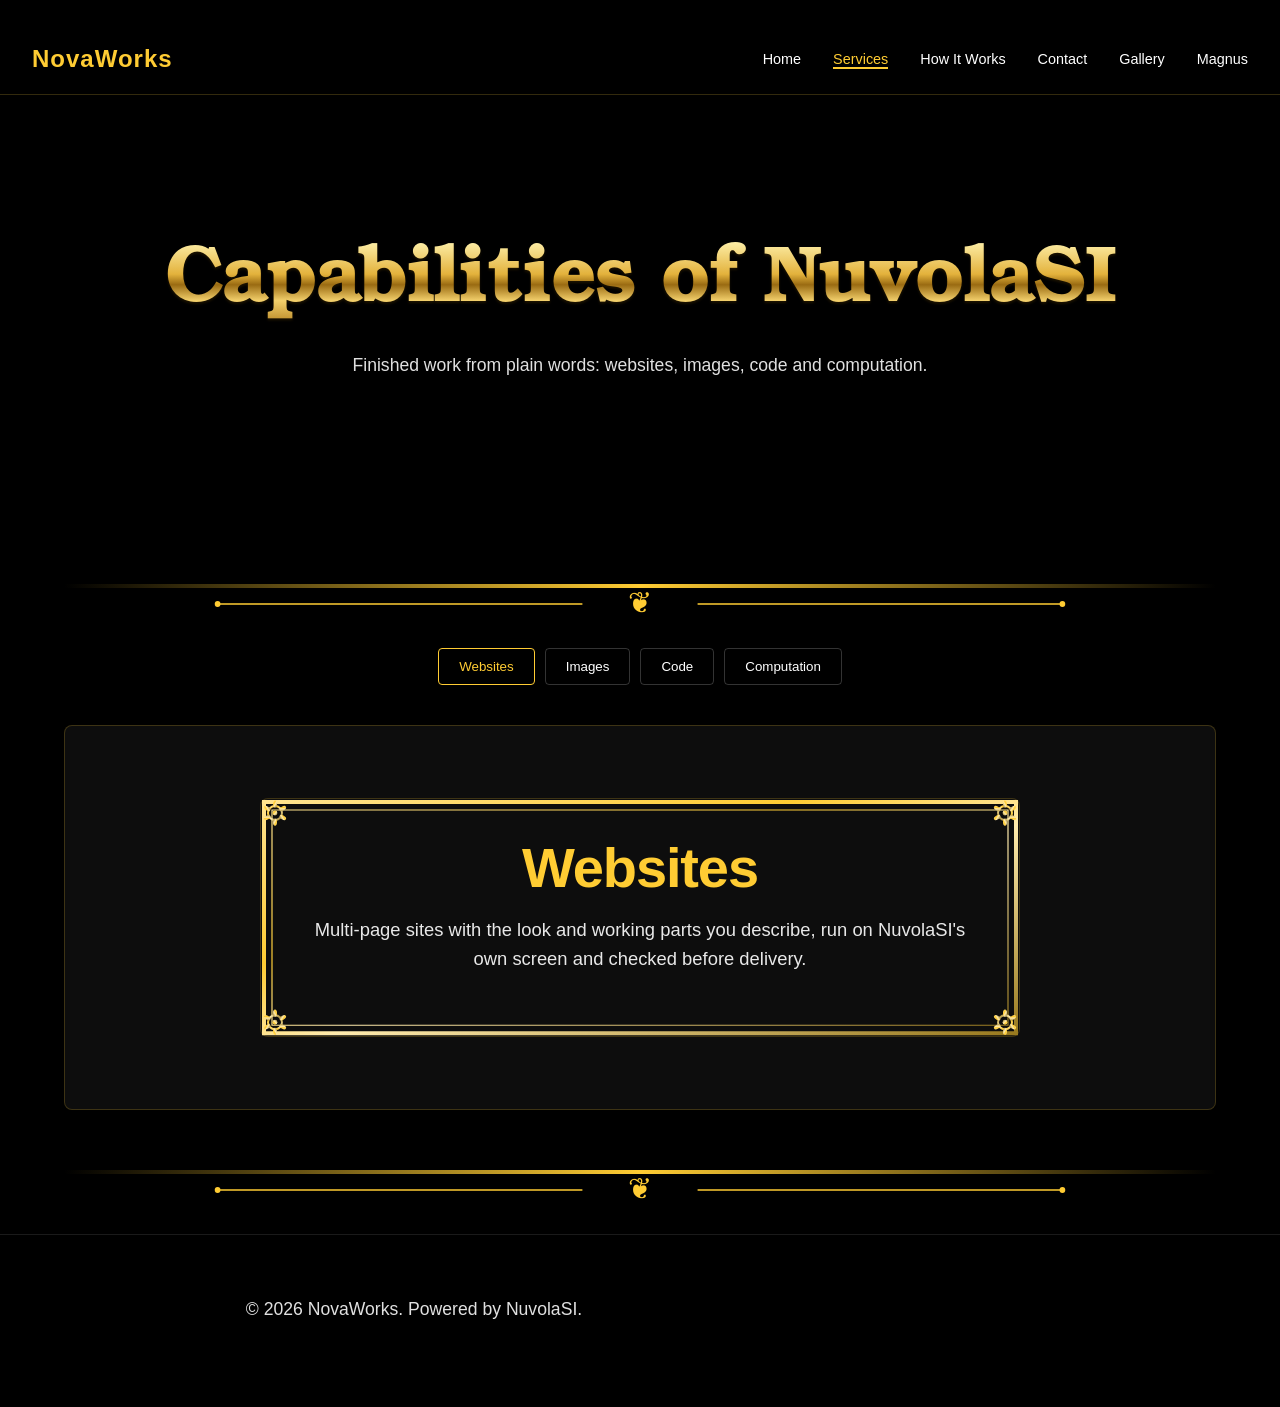
<file: services.html>
<!DOCTYPE html>
<html lang="en">
<head>
    <meta charset="utf-8">
    <meta name="viewport" content="width=device-width, initial-scale=1.0">
    <title>Services - NovaWorks</title>
    <link rel="stylesheet" href="style.css">
    <style>
        :root {
            --nv-accent: #ffcc33; /* Nova Gold */
            --nv-ink: #000000; /* Pure Black */
            --nv-surface: #0d0d0d;
            --nv-radius: 8px;
        }

        body {
            background-color: #000000;
            color: #e0e0e0;
            margin: 0;
            font-family: 'Segoe UI', Roboto, Helvetica, Arial, sans-serif;
        }

        .container {
            max-width: 1200px;
            margin: 0 auto;
            padding: 0 24px;
        }








        main {
            padding: 80px 0;
        }

        .page-title {
            text-align: center;
            margin-bottom: 60px;
        }

        .hero-section {
            padding: 60px 0;
            text-align: center;
        }

        .tabs-container {
            margin-top: 40px;
        }

        .tabs-header {
            display: flex;
            justify-content: center;
            gap: 10px;
            margin-bottom: 40px;
            flex-wrap: wrap;
        }

        .tab-btn {
            background: var(--nv-ink);
            border: 1px solid rgba(255, 204, 51, 0.3);
            color: #fff;
            padding: 12px 24px;
            border-radius: 30px;
            cursor: pointer;
            transition: all 0.3s ease;
        }

        .tab-btn:hover {
            border-color: var(--nv-accent);
        }

        .tab-btn.active {
            background: var(--nv-accent);
            color: var(--nv-ink);
            border-color: var(--nv-accent);
        }

        .tab-panel {
            padding: 40px;
            background: var(--nv-surface);
            border: 1px solid rgba(255, 204, 51, 0.2);
            border-radius: var(--nv-radius);
            animation: fadeIn 0.5s ease;
        }

        .tab-panel.active {
            display: block;
        }

        .service-grid {
            display: grid;
            grid-template-columns: repeat(auto-fit, minmax(300px, 1fr));
            gap: 30px;
            margin-top: 30px;
        }

        .service-card {
            padding: 30px;
            background: var(--nv-surface);
            border: 1px solid rgba(255, 204, 51, 0.2);
            border-radius: var(--nv-radius);
            transition: transform 0.3s ease;
            position: relative;
        }

        .service-card:hover {
            transform: translateY(-5px);
            border-color: var(--nv-accent);
            box-shadow: 0 10px 30px rgba(0,0,0,0.5);
        }

        .service-card h3 {
            color: var(--nv-accent);
            margin-top: 0;
        }


        @keyframes fadeIn {
            from { opacity: 0; transform: translateY(10px); }
            to { opacity: 1; transform: translateY(0); }
        }

        @media (max-width: 768px) {
            .tab-btn {
                padding: 10px 16px;
            }
        }
        /* Services as the request words it: one gilded card per tab, the picture inside it (Claude smoothing 2026-11-08) */
        .page-title p { text-align: center; margin-left: auto; margin-right: auto; }
        .nw-service { max-width: 760px; margin: 2rem auto; padding: 2.4rem 2.6rem; text-align: center; background: #0d0d0d; }
        .nw-service h2 { color: var(--nv-accent); margin-bottom: 1rem; }
        .nw-service p { color: #e8e8e8; font-size: 1.15rem; line-height: 1.6; }
        .nw-service-img { display: block; width: 100%; max-width: 560px; margin: 1.6rem auto 0; border-radius: 6px; }
    </style>
</head>
<body>

    <header>
        <nav>
            <a href="index.html" class="logo">NovaWorks</a>
            <ul class="nav-links">
                <li><a href="index.html">Home</a></li>
                <li><a href="services.html" class="active" aria-current="page">Services</a></li>
                <li><a href="how-it-works.html">How It Works</a></li>
                <li><a href="contact.html">Contact</a></li>
                <li><a href="gallery.html">Gallery</a></li>
                <li><a href="magnus.html">Magnus</a></li>
            </ul>
        </nav>
    </header>

    <main class="container">
        <section class="page-title">
            <h1 data-title-fx="gold" data-title-color="#ffcc33" data-title-font="bookman">
                Capabilities of NuvolaSI
            </h1>
            <p>Finished work from plain words: websites, images, code and computation.</p>
        </section>

        <div data-divider="ornament" data-divider-color="#ffcc33"></div>

        <div class="tabs-container">
            <div data-tabs>
                <div class="tabs-header">
                    <button data-tab="web" class="tab-btn">Websites</button>
                    <button data-tab="images" class="tab-btn">Images</button>
                    <button data-tab="code" class="tab-btn">Code</button>
                    <button data-tab="compute" class="tab-btn">Computation</button>
                </div>

                <div data-panel="web" class="tab-panel">
                    <div class="service-card nw-service" data-border="gilded" data-border-color="#ffcc33">
                        <h2>Websites</h2>
                        <p>Multi-page sites with the look and working parts you describe, run on NuvolaSI's own screen and checked before delivery.</p>
                    </div>
                </div>

                <div data-panel="images" class="tab-panel">
                    <div class="service-card nw-service" data-border="gilded" data-border-color="#ffcc33">
                        <h2>Images</h2>
                        <p>Pictures drawn from a description and checked before they are sent.</p>
                        <img src="images/images.jpg" alt="A picture NuvolaSI drew for this site: a golden frame under a night sky" class="nw-service-img">
                    </div>
                </div>

                <div data-panel="code" class="tab-panel">
                    <div class="service-card nw-service" data-border="gilded" data-border-color="#ffcc33">
                        <h2>Code</h2>
                        <p>Complete projects in C, C++, Rust, Java, JavaScript, Ruby, Lua, Perl, Bash and Godot, each compiled or checked before delivery.</p>
                        <img src="images/code.jpg" alt="A picture NuvolaSI drew for this site about code" class="nw-service-img">
                    </div>
                </div>

                <div data-panel="compute" class="tab-panel">
                    <div class="service-card nw-service" data-border="gilded" data-border-color="#ffcc33">
                        <h2>Computation</h2>
                        <p>Math, science, statistics and unit conversions worked out exactly.</p>
                    </div>
                </div>
            </div>
        </div>

        <div data-divider="ornament" data-divider-color="#ffcc33"></div>
    </main>

    <footer>
        <div class="container">
            <div class="footer-content">
                <p>&copy; 2026 NovaWorks. Powered by NuvolaSI.</p>
            </div>
        </div>
    </footer>

    <script src="three.min.js"></script>
    <script src="nuvola_scenes.js"></script>
    <script src="nuvola_flair.js"></script>
    <script src="nuvola_ui.js"></script>
    <script src="site.js"></script>
</body>
</html>
</file>
<file: style.css>
:root {
  /* Theme Colors */
  --nv-ink: #000000;          /* Pure Black */
  --nv-accent: #d4af37;       /* Warm Gold */
  --nv-glow: #d4af37;         /* Warm Gold Glow */
  --nv-surface: #0d0d0d;      /* Deep Space Surface */
  --nv-muted: #a0a0a0;         /* Muted text */
  
  /* UI Elements */
  --nv-radius: 8px;
  --nv-shadow: 0 10px 30px rgba(0, 0, 0, 0.5), 0 0 20px rgba(212, 175, 55, 0.1);
  --nv-transition: 250ms ease-out;
}

* {
  margin: 0;
  padding: 0;
  box-sizing: border-box;
}

body {
  background-color: var(--nv-ink);
  color: #ffffff;
  font-family: 'Inter', -apple-system, BlinkMacSystemFont, "Segoe UI", Roboto, sans-serif;
  line-height: 1.6;
  overflow-x: hidden;
  -webkit-font-smoothing: antialiased;
}

/* Layout & Containers */
.container {
  width: 100%;
  max-width: 1240px;
  margin: 0 auto;
  padding: 0 24px;
}

section {
  padding: 120px 0;
  position: relative;
}

/* Header & Navigation */
header {
  padding: 1.5rem 0;
  position: relative;
  z-index: 10;
}

header.nv-shrunk {
  padding: 10px 0;
  background: rgba(0, 0, 0, 0.95);
  backdrop-filter: blur(10px);
  border-bottom: 1px solid rgba(255, 207, 64, 0.2);
}

nav {
  display: flex;
  justify-content: space-between;
  align-items: center;
  padding: 1rem 2rem;
  background: rgba(0, 0, 0, 0.8);
  backdrop-filter: blur(10px);
  border-bottom: 1px solid rgba(255, 207, 64, 0.2);
}

.logo {
  font-weight: 800;
  font-size: 1.5rem;
  letter-spacing: 1px;
  color: var(--nv-accent);
  text-decoration: none;
}

.nav-links {
  display: flex;
  gap: 2rem;
  list-style: none;
  margin: 0;
  padding: 0;
}

.nav-links a {
  color: #fff;
  text-decoration: none;
  font-weight: 500;
  font-size: 0.9rem;
  transition: color 0.3s ease;
}

.nav-links a:hover,
.nav-links a.active {
  color: var(--nv-accent);
}

/* the page you are on: gold + underline (from Home; one place for every page - Claude smoothing 2026-11-08) */
.nav-links a[aria-current="page"] {
  color: var(--nv-accent);
  border-bottom: 2px solid var(--nv-accent);
}

/* Typography */
h1, h2, h3 {
  line-height: 1.1;
  letter-spacing: -0.02em;
  margin-bottom: 1.5rem;
}

h1 { font-size: clamp(3rem, 8vw, 5rem); }
h2 { font-size: clamp(2rem, 6vw, 3.5rem); }
h3 { font-size: 1.5rem; }

p {
  font-size: 1.1rem;
  max-width: 700px;
  margin-bottom: 1.5rem;
  color: #e0e0e0;
}

/* Components */
.btn {
  display: inline-block;
  padding: 16px 32px;
  border-radius: var(--nv-radius);
  background: var(--nv-accent);
  color: var(--nv-ink);
  text-decoration: none;
  font-weight: 700;
  transition: transform 0.2s, box-shadow 0.2s;
  border: none;
  cursor: pointer;
}

.btn:hover {
  transform: translateY(-2px);
  box-shadow: 0 0 20px rgba(212, 175, 55, 0.4);
}

/* Cards */
.card {
  background: var(--nv-surface);
  padding: 40px;
  border-radius: var(--nv-radius);
  border: 1px solid rgba(255, 255, 255, 0.1);
  transition: transform 0.3s ease;
  position: relative;
  overflow: hidden;
}

.card[data-border="gilded"] {
  border: 2px solid var(--nv-accent);
  box-shadow: var(--nv-shadow);
}

.card[data-tilt] {
  transform-style: preserve-3d;
}

/* Hero Section */
[data-hero] {
  position: relative;
  min-height: 100vh;
  display: flex;
  align-items: center;
  justify-content: center;
  text-align: center;
  overflow: hidden;
}

[data-hero] canvas {
  position: absolute;
  top: 0;
  left: 0;
  width: 100%;
  height: 100%;
  z-index: -1;
}

/* Content Styling */
.gradient-text {
  background: linear-gradient(90deg, var(--nv-accent), var(--nv-glow));
  -webkit-background-clip: text;
  -webkit-text-fill: color;
}

.highlight-grid {
  display: grid;
  grid-template-columns: repeat(auto-fit, minmax(250px, 1fr));
  gap: 30px;
  margin-top: 60px;
}

/* Tabs */
[data-tabs] {
  margin-top: 40px;
}

[data-tabs] .tab-buttons {
  display: flex;
  gap: 10px;
  margin-bottom: 30px;
  border-bottom: 1px solid rgba(255,255,255,0.1);
  padding-bottom: 10px;
}

[data-tabs] button {
  background: transparent;
  border: 1px solid rgba(255,255,255,0.2);
  padding: 10px 20px;
  color: white;
  border-radius: 4px;
  cursor: pointer;
}

[data-tabs] button.active {
  background: var(--nv-accent);
  color: var(--nv-ink);
  border-color: var(--nv-accent);
}

/* Accordion */
[data-accordion] details {
  background: var(--nv-surface);
  padding: 20px;
  border-radius: var(--nv-radius);
  margin-bottom: 15px;
  border: 1px solid rgba(255,255,255,0.05);
}

[data-accordion] summary {
  font-weight: bold;
  cursor: pointer;
  color: var(--nv-accent);
}

/* Divider */
[data-divider] {
  height: 4px;
  width: 100%;
  margin: 60px 0;
  background: linear-gradient(90deg, transparent, var(--nv-accent), transparent);
}

/* Footer */
footer {
  padding: 60px 0;
  border-top: 1px solid rgba(255,255,255,0.1);
  text-align: center;
  font-size: 0.9rem;
  color: var(--nv-muted);
}

/* Responsive */
@media (max-width: 768px) {
  /* PHONES (Tank 2026-11-08: "needs to work for mobile and pc"): the menu was hidden here with no
     menu button to replace it - a phone visitor could not reach any other page. Now the logo sits on
     top and all six links wrap in a centred row under it, always visible, each a comfortable tap target.
     The PC layout above 768 px is unchanged. */
  nav {
    flex-direction: column;
    gap: 0.55rem;
    padding: 0.9rem 1rem 0.7rem;
  }
  .nav-links {
    display: flex;
    flex-wrap: wrap;
    justify-content: center;
    gap: 0.25rem 1.1rem;
  }
  .nav-links a {
    display: inline-flex;
    align-items: center;
    min-height: 40px;
    font-size: 0.95rem;
  }

  .container {
    padding: 0 20px;
  }
}

@media (prefers-reduced-motion: reduce) {
  * {
    animation: none !important;
    transition: none !important;
  }
}
</file>
